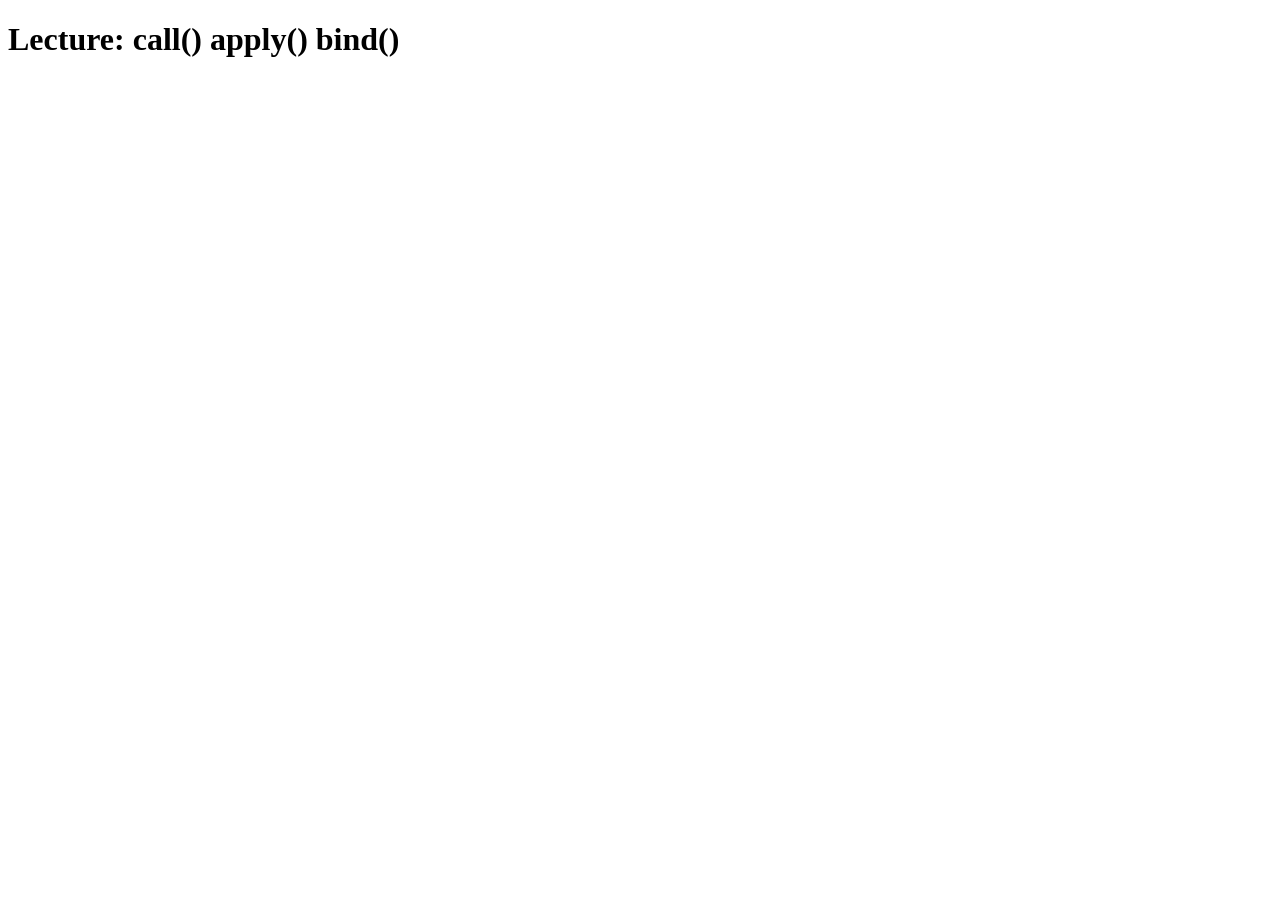
<file: callApplyBind/index.html>
<!DOCTYPE html>
<html lang="en" dir="ltr">
  <head>
    <meta charset="utf-8">
    <title></title>
  </head>
  <body>
    <h1>Lecture: call() apply() bind()</h1>
  </body>
  <script src="script.js" charset="utf-8"></script>
</html>
</file>
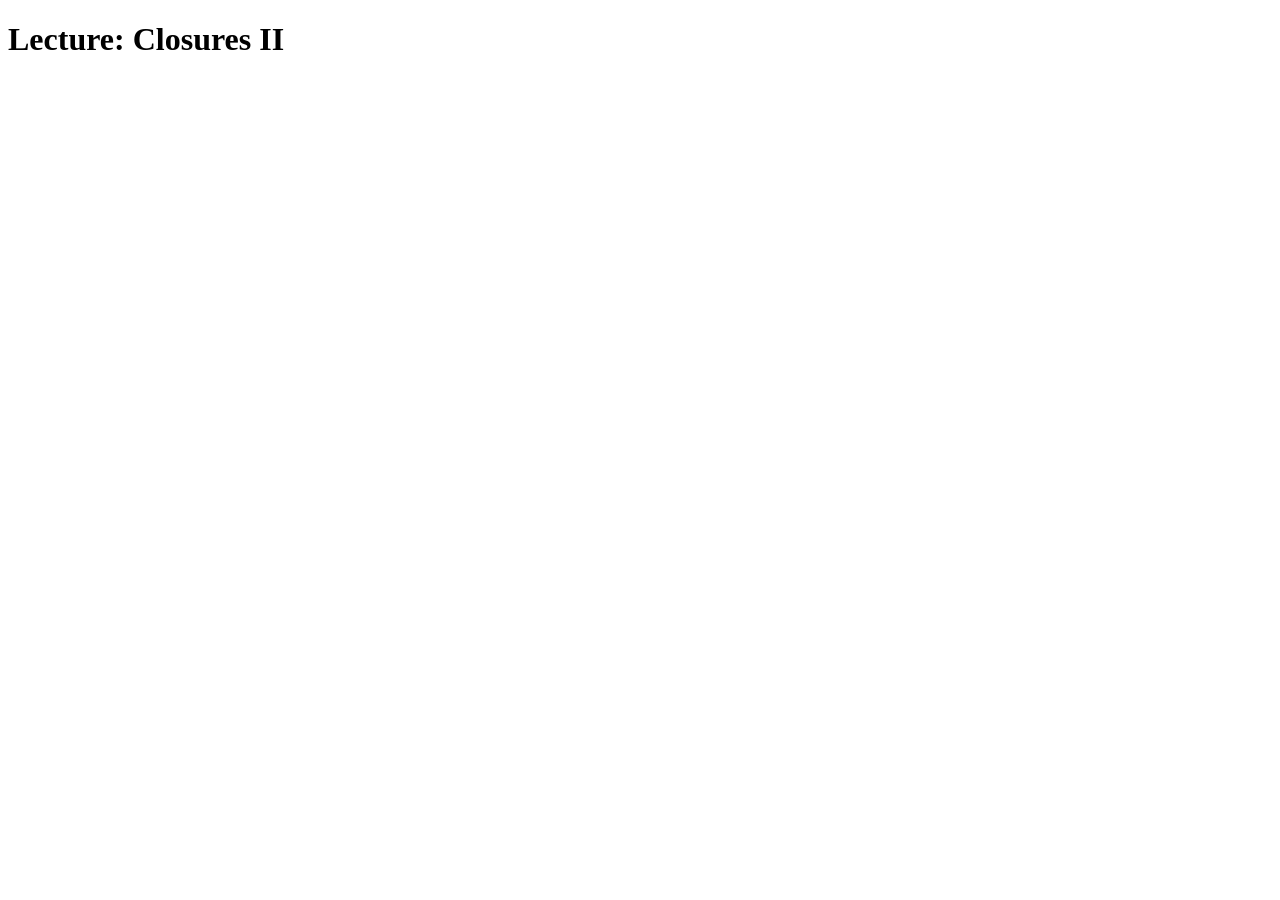
<file: closures/index.html>
<!DOCTYPE html>
<html lang="en" dir="ltr">
  <head>
    <meta charset="utf-8">
    <title></title>
  </head>
  <body>
    <h1>Lecture: Closures II</h1>

  </body>
  <script src="script.js" charset="utf-8"></script>
</html>
</file>
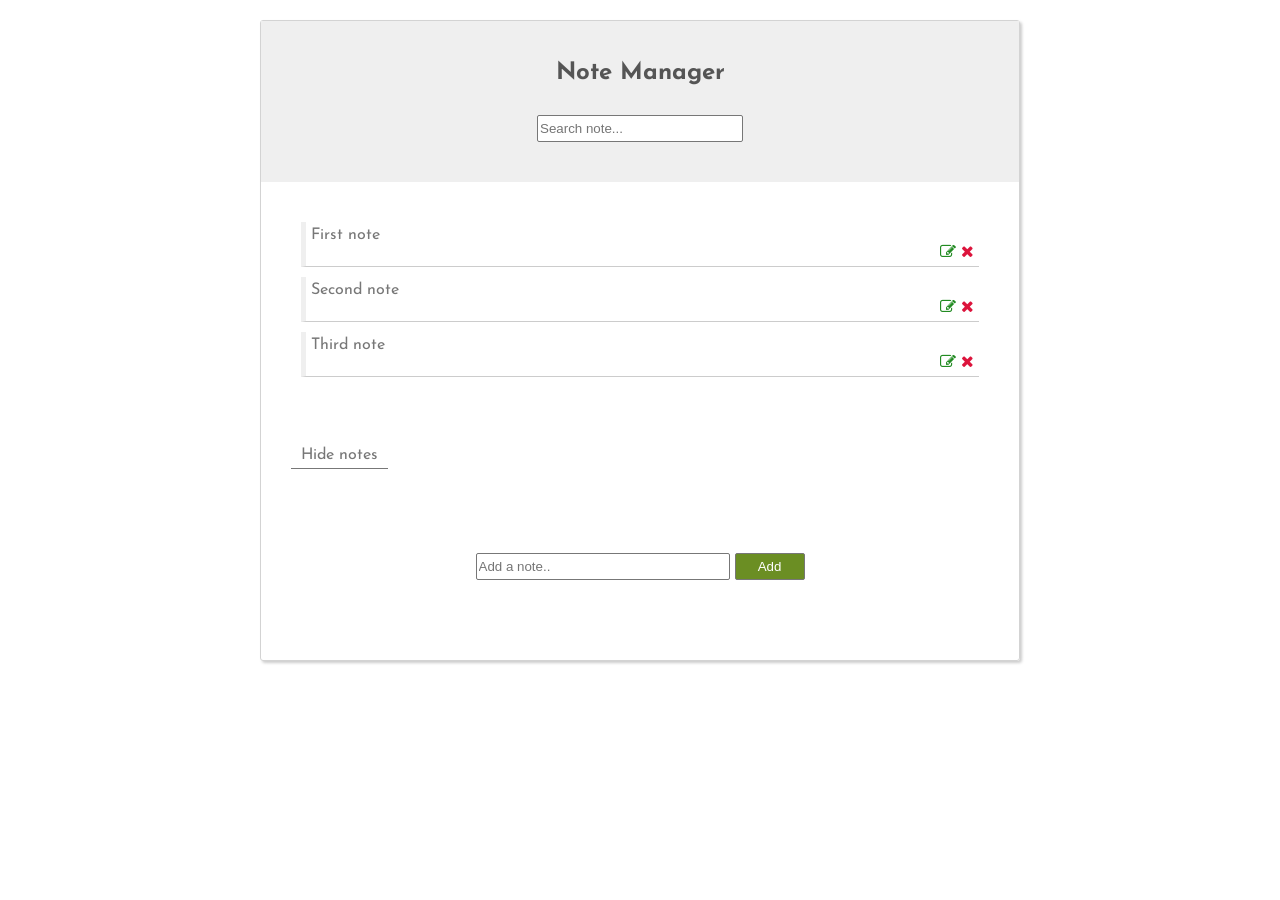
<file: coding task 3/index.html>
<!DOCTYPE html>
<html lang="en">
<head>
	<meta charset="UTF-8">
	<title>Note Manager</title>
	<link rel="stylesheet" type="text/css" href="style.css">
	<link rel="stylesheet" type="text/css" href="css/font-awesome.css">
	<link href="https://fonts.googleapis.com/css?family=Josefin+Sans" rel="stylesheet">

</head>
<body>
	<div class="wrapper">
		<header>
			<h2>Note Manager</h2>
			<form id="search-note">
				<input type="text" placeholder="Search note...">
			</form>
		</header>
		<div class="note-list">
			<ul id="list">
				<li>
					<p>First note</p> 
					<p><i class="fa fa-pencil-square-o"></i><i class="fa fa-times"></i></p>
					<input class="edit-note" type="text">
				</li>
				<li>
					<p>Second note</p>
					<p><i class="fa fa-pencil-square-o"></i><i class="fa fa-times"></i></p>
					<input class="edit-note" type="text">
				</li>
				<li>
					<p>Third note</p>
					<p><i class="fa fa-pencil-square-o"></i><i class="fa fa-times"></i></p>
					<input class="edit-note" type="text">
				</li>
			</ul>
		</div>
		<div id="hide-list">
		    <label for="hide">Hide notes</label>
		    <input type="checkbox" id="hide">
	    </div>
		<div id="add-notes">
			<form id="add">
				<input type="text" placeholder="Add a note.." id="add-input">
				<input type="submit"  value="Add" id="add-btn">
			</form>
		</div>
	</div>
</body>
<script src="script.js"></script>
</html>
</file>
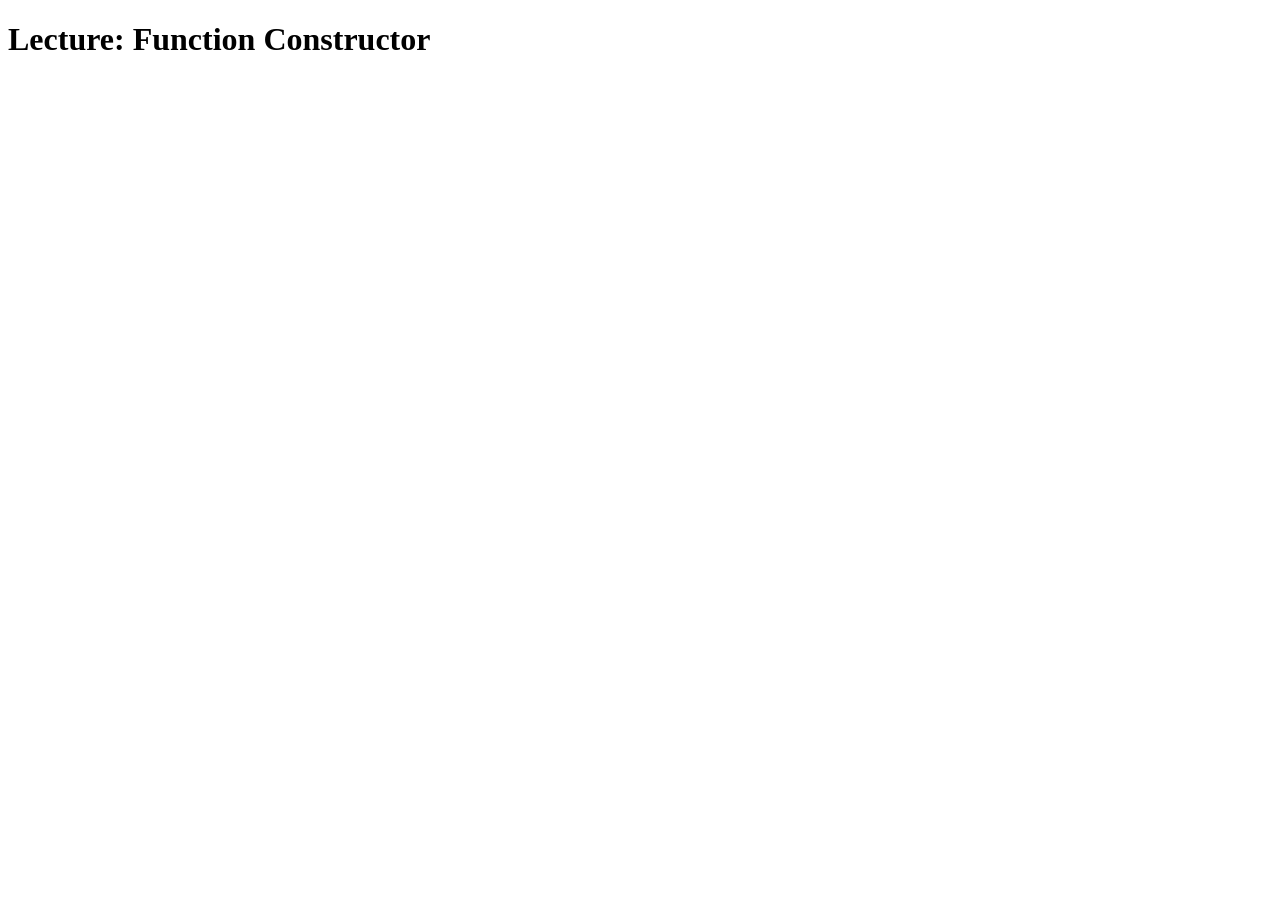
<file: creating objects with functions/index.html>
<!DOCTYPE html>
<html lang="en" dir="ltr">
  <head>
    <meta charset="utf-8">
    <title></title>
  </head>
  <body>
    <h1>Lecture: Function Constructor</h1>
  </body>
  <script src="script.js" charset="utf-8"></script>
</html>
</file>
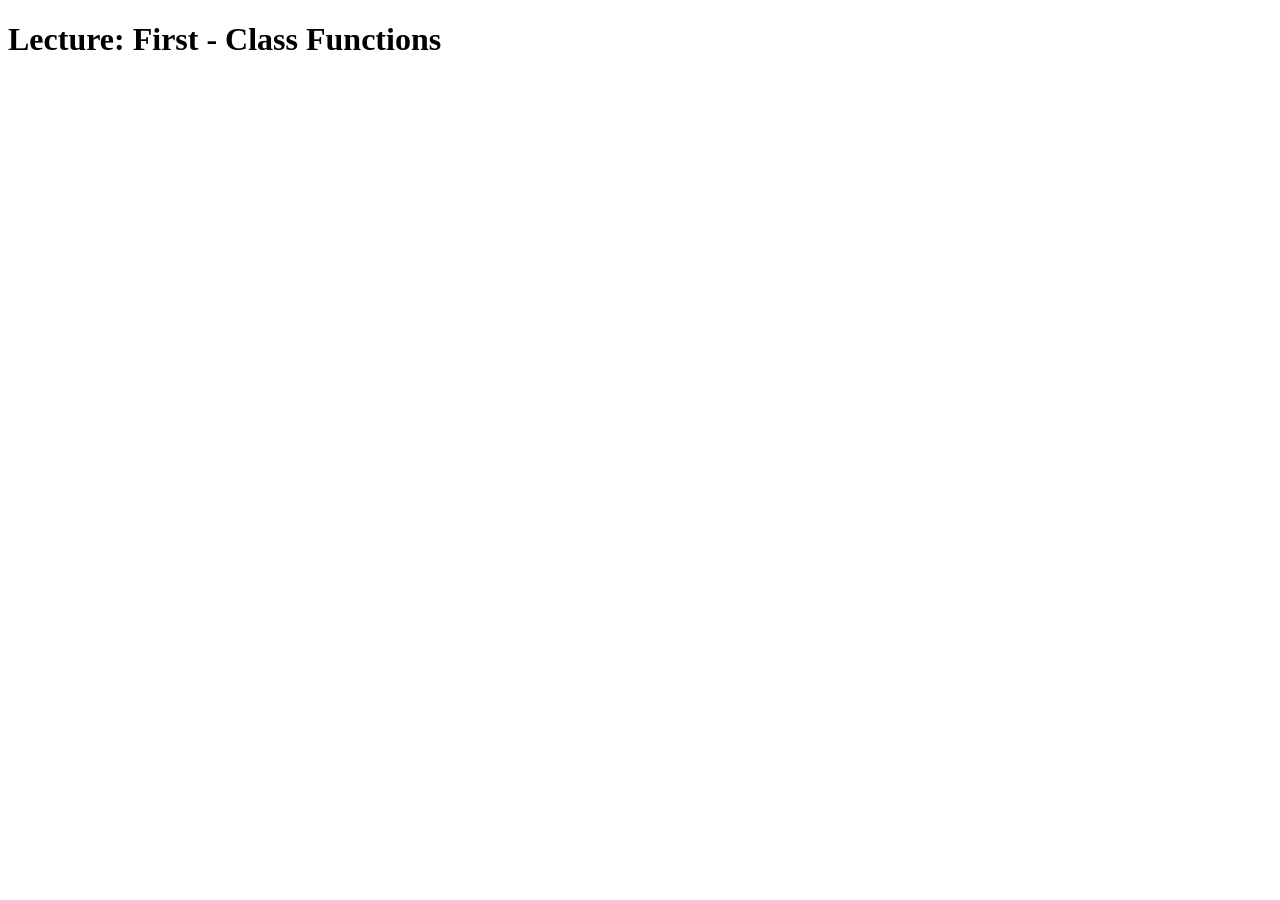
<file: first class functions/index.html>
<!DOCTYPE html>
<html lang="en" dir="ltr">
  <head>
    <meta charset="utf-8">
    <title>First Class Functions  </title>
  </head>
  <body>
    <h1>Lecture: First - Class Functions</h1>
  </body>
  <script src="script.js" charset="utf-8"></script>
</html>
</file>
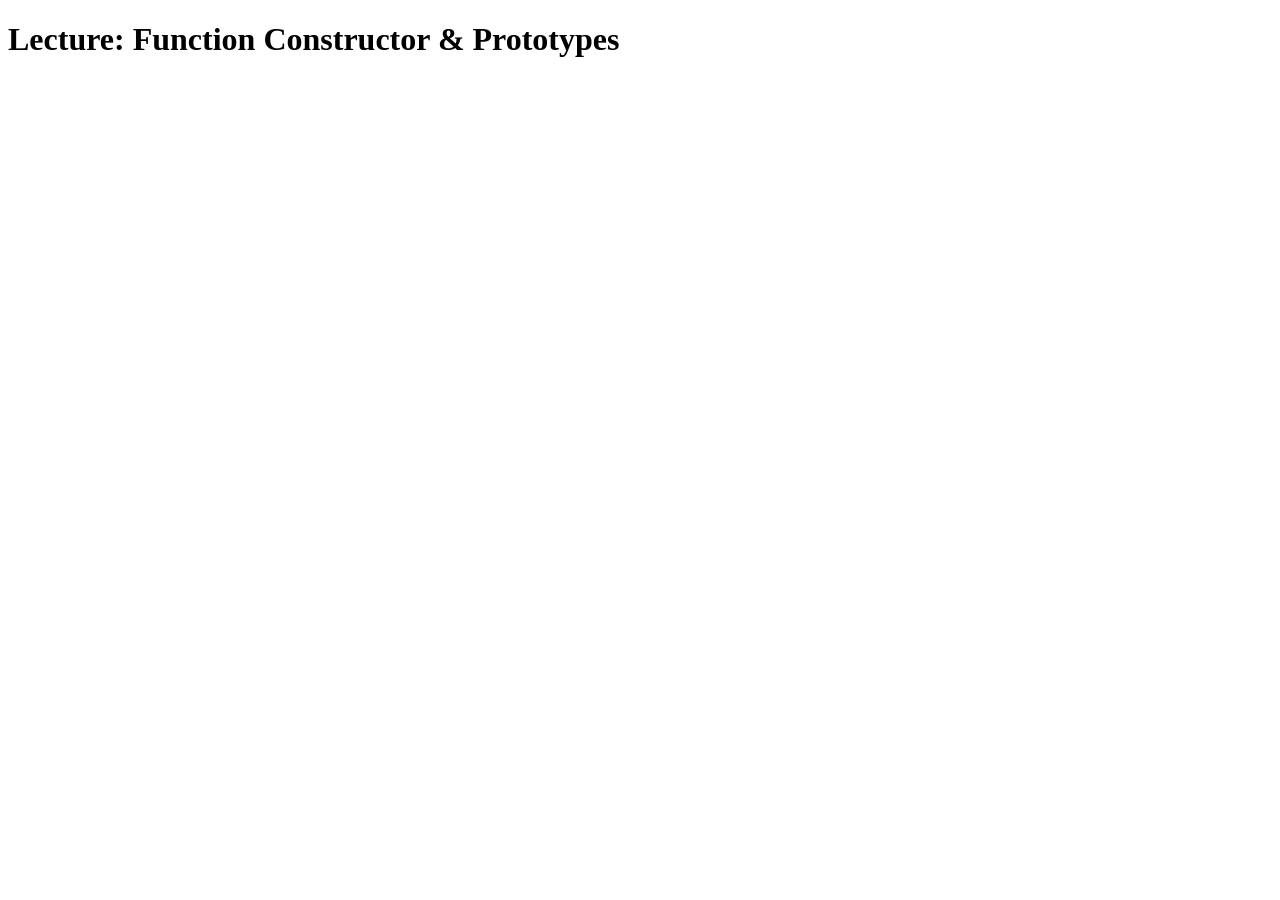
<file: function constructor and prototypes/index.html>
<!DOCTYPE html>
<html lang="en" dir="ltr">
  <head>
    <meta charset="utf-8">
    <title></title>
  </head>
  <body>
    <h1>Lecture: Function Constructor & Prototypes</h1>

  </body>
  <script src="script.js" charset="utf-8"></script>
</html>
</file>
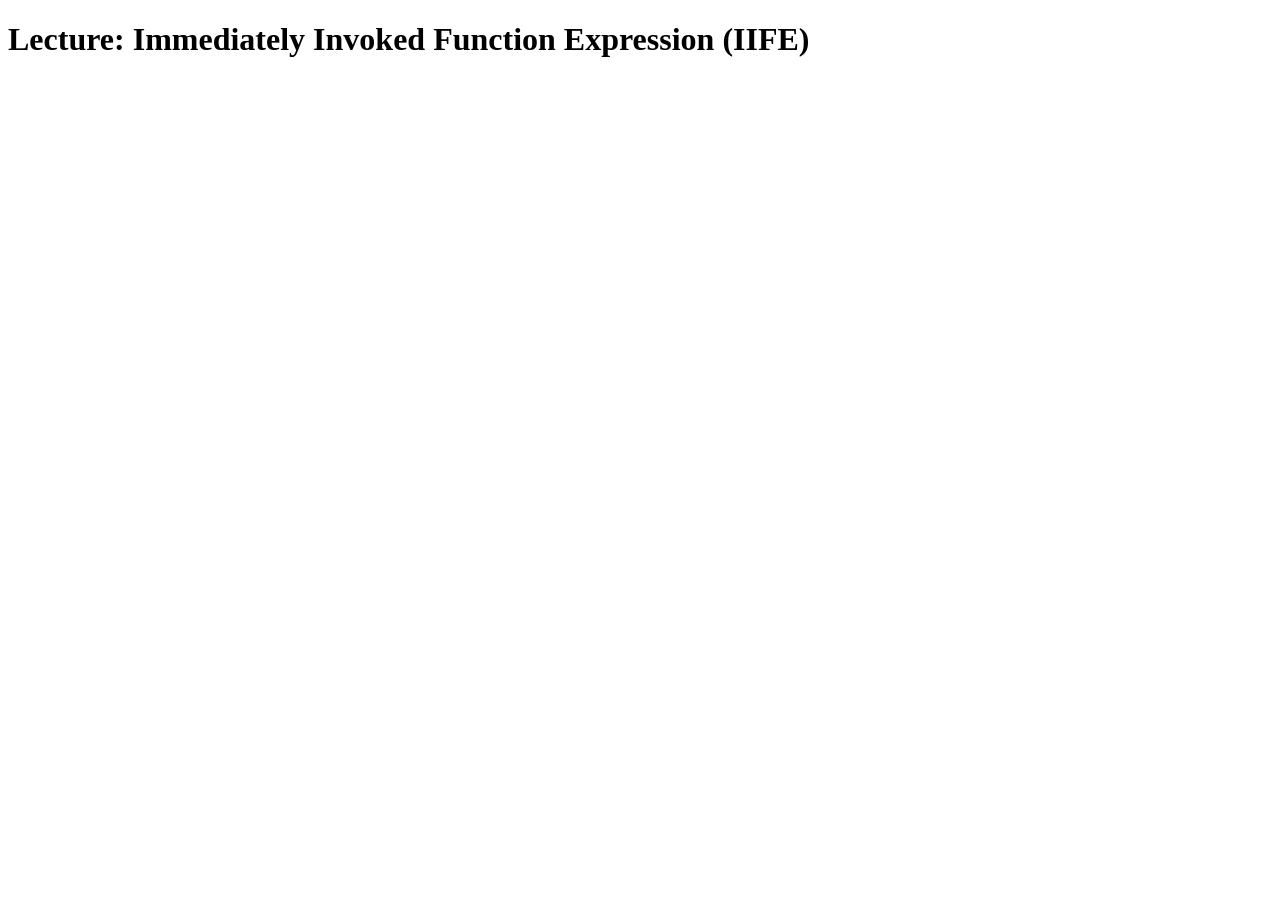
<file: IIFE/index.html>
<!DOCTYPE html>
<html lang="en" dir="ltr">
  <head>
    <meta charset="utf-8">
    <title></title>
  </head>
  <body>
    <h1>Lecture: Immediately Invoked Function Expression (IIFE)</h1>

  </body>
  <script src="script.js" charset="utf-8"></script>
</html>
</file>
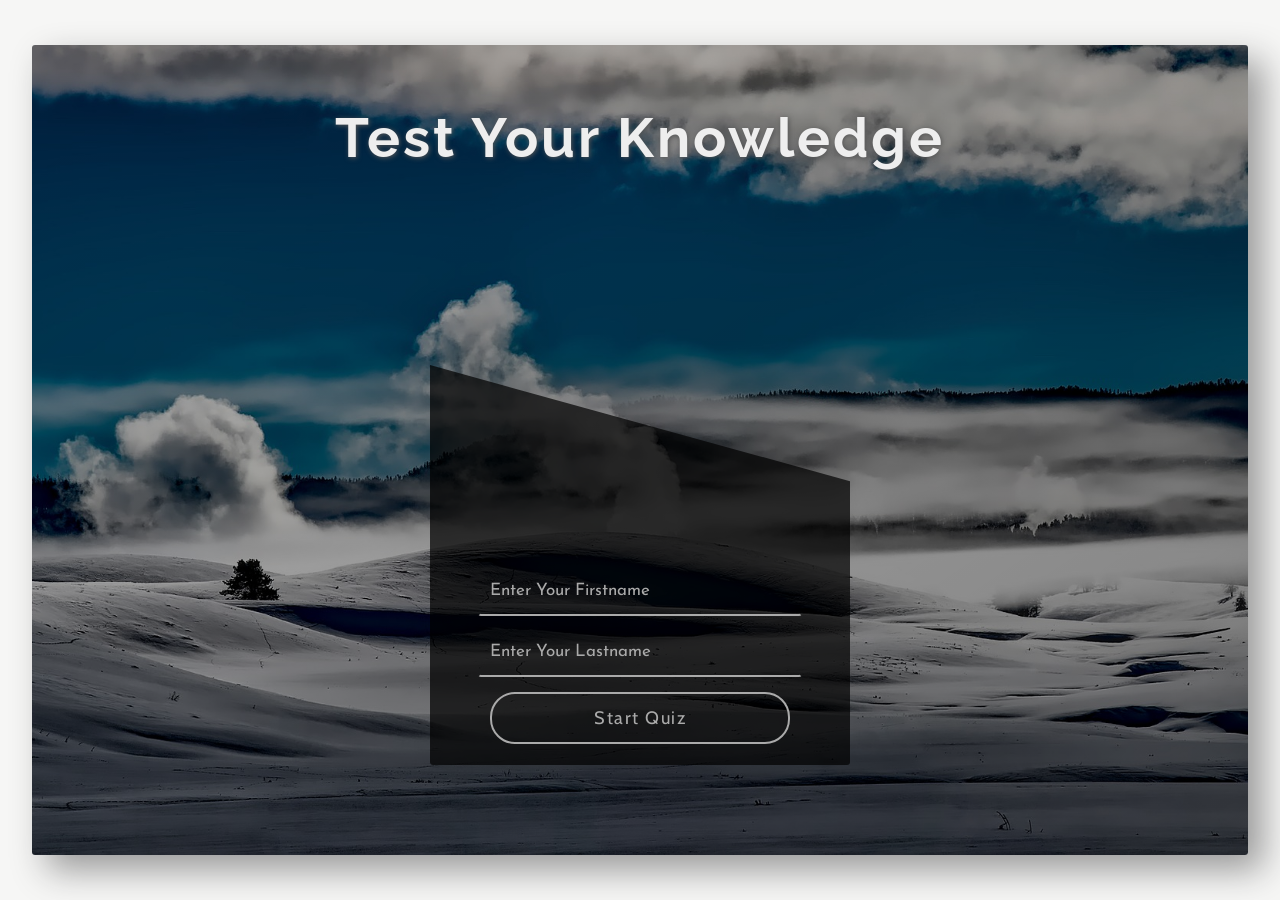
<file: project/index.html>
<!DOCTYPE html>
<html lang="en">
<head>
	<meta charset="UTF-8">
	<title>Quiz</title>
	<link href="https://fonts.googleapis.com/css?family=Cabin" rel="stylesheet">
	<link rel="stylesheet" href="style.css">
	<link href="https://fonts.googleapis.com/css?family=Cormorant+Garamond|Inconsolata" rel="stylesheet">
	<link href="https://fonts.googleapis.com/css?family=Crimson+Text|Raleway" rel="stylesheet">
	<link href="https://fonts.googleapis.com/css?family=Josefin+Sans" rel="stylesheet">

</head>
<body>
<!-- **************************************
 ***********START LANDING PAGE*************
 **************************************-->
    <section class="landing-page-container">

        <div class="landing-page-wrapper">
        <h1 id="landing-page-heading">Test Your Knowledge</h1>
           <div class="landing-inputs-wrapper">
            <input type="text" id="firstname" class="fullname" placeholder="Enter Your Firstname">
            <input type="text" id="lastname" class="fullname" placeholder="Enter Your Lastname">
            <button id="start-quiz-btn">Start Quiz</button>
            </div>
        </div>

    </section>
<!-- ************************************
 ***********END LANDING PAGE*************
 **************************************-->

<!-- *************************************
***********START ADMIN SECTION***********
**************************************-->
  <section class="admin-panel-container" style="display: none">

       <div class='admin-panel-wrapper'>
        <div class="header">
         <h2>Add Questions</h2>
				 <a href=""><button id="admin-logout-btn">Logout</button></a>
        </div>

         <div class="forms-wrapper">
          <button id="question-update-btn">Update</button>
          <button id="question-delete-btn">Delete</button>

          <textarea id="new-question-text" cols="" rows="" placeholder="New Question"></textarea>
          <div class="admin-options-container">
              <div class="admin-option-wrapper">
                  <input type="radio" class="admin-option-0" name="answer" value="0">
                  <input type="text" class="admin-option admin-option-0" value="">
              </div>
              <div class="admin-option-wrapper">
                  <input type="radio" class="admin-option-1" name="answer" value="1">
                  <input type="text" class="admin-option admin-option-1" value="">
              </div>
          </div>

          <button id="question-insert-btn">Insert</button>
         </div>

        <button id="questions-clear-btn">Clear List</button>
       </div>

       <div class="results-list-container">
         <div class="clear">
          <h2>Results</h2>
          <button id="results-clear-btn">Clear Results</button>
         </div>
          <div class="results-list-wrapper">

          <!--
           <p class="person person-1"><span class="person-1">Nick Smith - 5 Points</span><button id="delete-result-btn_1" class="delete-result-btn">Delete</button></p>
          -->
          </div>
       </div>

       <div class="inserted-questions-wrapper">
           <!-- <p><span>1. Question Text</span><button id="question-1">Edit</button></p> -->
      </div>

   </section>
  <!-- *************************************
   ***********END ADMIN SECTION***********
   **************************************-->


<!-- *************************************
 ***********START QUIZ SECTION************
 **************************************-->
   <section class="quiz-container" style="display: none">
    <div class="quiz-wrapper">

        <h2 id="asked-question-text">Why do you want to become developer?</h2>

        <div class="instant-answer-container">
        <img id="emotion" src="images/happy.png">
        <div id="instant-answer-wrapper">
            <p id="instant-answer-text">This is a correct answer</p>
            <button id="next-question-btn">Next</button>
        </div>
        </div>

        <div class="quiz-options-wrapper">
            <div class="choice-0"><span class="choice-0">A</span><p  class="choice-0">test1</p></div>
            <div class="choice-1"><span class="choice-1">B</span><p  class="choice-1">test2</p></div>
            <div class="choice-2"><span class="choice-2">C</span><p  class="choice-2">test3</p></div>
            <div class="choice-3"><span class="choice-3">D</span><p  class="choice-3">test4</p></div>
        </div>

    </div>

<!--***********PROGRESS BAR***********-->
    <div class="progressBar">
        <p id="progress">2/20</p>
        <progress value="30" max="100"></progress>
    </div>
   </section>
<!-- ************************************
 ***********END QUIZ SECTION*************
 **************************************-->

<!-- **************************************
 ***********START FINAL RESULT PAGE********
 **************************************-->
 <section class="final-result-container" style="display: none">
    <div class="final-result-wrapper">
      <div class="final-result">
        <a href=""><button id="final-logout-btn">Logout</button></a>
        <h2 id="final-score-text">Nick Doe -- 56</h2>
       </div>
    </div>
 </section>
<!-- *************************************
 ***********END FINAL RESULT PAGE*********
 **************************************-->
   </body>
   <script src="script.js"></script>
</html>
</file>
<file: coding task 3/style.css>
* {
	margin: 0;
	padding: 0;
}

body {
	font-family: 'Josefin Sans', sans-serif;
    color: #777;
}

.wrapper {
    width: 90%;
    max-width: 760px;
    margin: 20px auto;
    border-radius: 3px;
    box-shadow: 2px 2px 3px rgba(0,0,0,0.2);
    box-sizing: border-box;
    padding: 0 0 20px;
    border: 1px solid lightgray;
}

.changeBg {
    background-color: yellow;
}

.changeFt {
    font-style: italic;
    font-size: 40px;
}

input {
    color: #777;
    outline: none;
    border: 1px solid #777;
}
input:focus {
    border: 1px solid green;
}
header {
    text-align: center;
    background: #efefef;
}

header h2 {
    padding: 40px 0 20px 0;
    color: #555;
}

header #search-note input{
    padding: 5px 2px;
    width: 200px;
    border-radius: 2px;
    margin: 10px 0 40px 0;
}

.note-list ul {
    list-style: none;
    padding: 40px;
}

.note-list ul li {
    padding: 5px;
    margin-bottom: 10px;
    border-bottom: 0.1px solid #ccc;
    border-left: 5px solid #efefef;
}

.note-list ul li p:nth-child(2) {
    text-align: right;
}

.note-list ul li p i {
    cursor: pointer;
    margin-left: 5px;
}

.note-list ul li p i.fa-pencil-square-o{
    color: #228B22;
}
.note-list ul li p i.fa-times {
    color: #DC143C;
}
.note-list ul li input {
    display: none;
    padding: 5px 0;
    width: 70%;
    margin: 5px auto 0 auto;
}

#add-notes {
    padding: 60px 0;
}
#hide-list {
    margin: 20px;
}
#hide-list label {
    padding: 5px 10px;
    margin: 10px;
    border-bottom: 1px solid #777;
    user-select: none;
}

#hide-list label:hover {
    background: #efefef;
}

#hide-list input[type='checkbox'] {
    display: none;
}

form#add{
    margin-top: 10px;
    text-align: center;
}

form#add input{
    border-radius: 2px;
}

form#add input[type='text'] {
    padding: 5px 0 5px 2px;
    width: 250px;
}

form#add input[type='submit'] {
    padding: 5px 0;
    width: 70px;
    background: #6B8E23;
    color: #fff;
} 

form#add input[type='submit']:hover {
    background: #7c9f34;
}
</file>
<file: project/style.css>
* {
    margin: 0;
    padding: 0;
}

body {
    background-color: rgba(227, 226, 223, .3);
}


/**************************************
*********START LANDING SECTION*********
**************************************/

section.landing-page-container {
    height: 100vh;
    width: 100%;
    overflow: hidden;
}

div.landing-page-wrapper {
    background: linear-gradient(to bottom right,rgba(0, 0, 0, .3), rgba(0, 0, 0, .5)), url("images/landing-bg.jpg") no-repeat center;
    font-family: 'Raleway', sans-serif;
    height: 90vh;
    width: 95%;
    margin: 5vh 2.5%;
    position: relative;
    box-shadow: 15px 15px 35px #999;
    background-size: cover;
    border-radius: 3px;
    animation: fade .8s;
}

h1#landing-page-heading {
    text-align: center;
    font-size: 55px;
    color: #eee;
    text-shadow: 1px 1px 5px #555;
    letter-spacing: 3px;
    padding-top: 60px;
}


div.landing-inputs-wrapper {
    clip-path: polygon(100% 34%, 100% 35%, 100% 100%, 0 100%, 0 7%);
    background: rgba(0, 0, 0, .7);
    padding: 220px 10px 10px 10px;
    width: 400px;
    height: 200px;
    position: absolute;
    top: 50%;
    left: 50%;
    transform: translate(-50%, -50%);
    color: #fff;
    border-radius: 3px;
    margin-top: 100px;
    animation: fade 1.5s;
}

@keyframes fade {
    0% {
        opacity: 0;
    }
    100% {
        opacity: 1;
    }
}

div.landing-inputs-wrapper input {
    width: 300px;
    font-size: 17px;
    font-family: 'Josefin Sans', sans-serif;
    padding: 15px 10px;
    margin: 10px auto;
    background: transparent;
    border-radius: 3px;
    color: #eee;
    outline: none;
    border-color: transparent;
    border-bottom: 2px solid #aaa;
    transition: all .3s;
    display: block;
}

div.landing-inputs-wrapper input::-webkit-input-placeholder { /* Chrome/Opera/Safari */
  color: #aaa;
}
div.landing-inputs-wrapper input::-moz-placeholder { /* Firefox 19+ */
  color: #aaa;
}

div.landing-inputs-wrapper input:focus {
    border-bottom: 2px solid #fff;
     border-bottom: 2px solid #fff;
}

#start-quiz-btn {
    font-family: 'Cabin', sans-serif;
    width: 300px;
    padding: 13px 10px;
    margin: 15px auto;
    font-size: 18px;
    letter-spacing: 1.5px;
    border-radius: 25px;
    border: 2px solid #aaa;
    outline: none;
    color: #aaa;
    background: transparent;
    display: block;
    transform: translateX(0px);
    transition: all .3s;
}

#start-quiz-btn:hover {
    border: 2px solid #fff;
    color: #fff;
    transform: translateX(-1px);
}
/**************************************
***********END LANDING SECTION*********
**************************************/


/**************************************
*********START ADMIN SECTION***********
**************************************/

section.admin-panel-container {
    height: 90vh;
    width: 95%;
    margin: 5vh 2.5%;
    position: relative;
    background: linear-gradient(to bottom right,rgba(0, 0, 0, .3), rgba(0, 0, 0, .7)), url("images/admin-bg.jpg") no-repeat center;
    box-shadow: 15px 15px 35px #999;
    background-size: cover;
    overflow: hidden;
    animation: fade .8s;
}

div.admin-panel-wrapper {
    width: 60%;
    height: 65%;
    position: absolute;
    left: 40px;
    top: 40px;
    background: rgba(0, 0, 0, .65);
    border-radius: 3px;
    overflow: auto;
}

div.admin-panel-wrapper::-webkit-scrollbar {
    background: rgba(0,0,0,.2);
    width: 15px
}

div.admin-panel-wrapper::-webkit-scrollbar-thumb {
      background-color: #333;
}

div.header{
    overflow: hidden;
}

div.header h2 {
    font-family: 'Josefin Sans', sans-serif;
    font-size: 30px;
    text-align: left;
    width: 50%;
    float: left;
    padding: 20px;
    color: #fff;
}

div.forms-wrapper {
    width: 80%;
    margin: 1% auto;
}

#new-question-text {
    font-family: 'Josefin Sans', sans-serif;
    font-size: 18px;
    color: #eee;
    max-width: 500px;
    min-width: 300px;
    width: 50%;
    height: 60px;
    border-radius: 2px;
    border: .5px solid #eee;
    display: block;
    margin: 10px 0 10px 80px;
    padding: 7px;
    outline: none;
    background: #444;
    transition: all .5s;
}

#new-question-text:focus {
    border: .5px solid #3b8beb;
    background: #555;
}

div.admin-option-wrapper {
    position: relative;
    width: 70%;
}

div.forms-wrapper input[type="text"] {
    width: 300px;
    font-family: 'Josefin Sans', sans-serif;
    font-size: 17px;
    color: #eee;
    display: block;
    margin: 10px 0 10px 80px;
    padding: 10px 5px;
    border-radius: 2px;
    border: .5px solid #eee;
    outline: none;
    background: #444;
    animation: fade .5s;
    transition: all .5s;
}

div.forms-wrapper input[type="text"]:focus {
    border: .5px solid #3b8beb;
    background: #555;
}

div.forms-wrapper input[type="radio"] {
    position: absolute;
    left: 60px;
    top: 15px;
}

#question-insert-btn {
    font-family: 'Cabin', sans-serif;
    margin-left: 80px;
    padding: 10px 10px;
    width: 120px;
    color: #eee;
    font-size: 16px;
    letter-spacing: 1.5px;
    background: #222;
    border-radius: 25px;
    outline: none;
    border: 1px solid #ccc;
    transition: background .3s, border .3s, box-shadow .3s;
}

#question-insert-btn:hover {
    color: #eee;
    border: 1px solid #fff;
    background: #555;
}

#admin-logout-btn {
    font-family: 'Cabin', sans-serif;
    font-size: 15px;
    float: right;
    margin: 20px;
    background-color: #222;
    border-radius: 25px;
    width: 110px;
    letter-spacing: 1.5px;
    color: #eee;
    padding: 10px;
    border: 1px solid #ccc;
    outline: none;
    transition: all .3s;
}

#admin-logout-btn:hover {
    color: #fff;
    border: 1px solid #fff;
    background-color: #555;
}

#questions-clear-btn {
    letter-spacing: 1.5px;
    font-family: 'Cabin', sans-serif;
    color: #eee;
    font-size: 16px;
    padding: 10px;
    border-radius: 25px;
    width: 120px;
    background: #222;
    position: absolute;
    right: 15px;
    bottom: 20px;
    border: 1px solid #ccc;
    outline: none;
    transition: all .3s;
}

#questions-clear-btn:hover {
    border: 1px solid #fff;
    background: #555;
}

#question-update-btn {
    font-family: 'Cabin', sans-serif;
    padding: 10px;
    margin-left: 80px;
    width: 110px;
    color: #eee;
    font-size: 16px;
    letter-spacing: 1.5px;
    background: #222;
    border-radius: 25px;
    border: 1px solid #ccc;
    outline: none;
    visibility: hidden;
    transition: background .3s, border .3s, box-shadow .3s;
}

#question-update-btn:hover {
    border: 1px solid #fff;
    background: #555;
    color: #fff;
}

#question-delete-btn {
    font-family: 'Cabin', sans-serif;
    margin-left: 80px;
    padding: 10px;
    width: 110px;
    color: #eee;
    font-size: 16px;
    letter-spacing: 1.5px;
    background: #222;
    border-radius: 25px;
    border: 1px solid #ccc;
    outline: none;
    visibility: hidden;
    transition: background .3s, border .3s, box-shadow .3s;
}

#question-delete-btn:hover {
    border: 1px solid #fff;
    background: #555;
}


div.inserted-questions-wrapper {
    padding: 10px 0;
    width: 60%;
    height: 20%;
    position: absolute;
    left: 40px;
    bottom: 40px;
    background: rgba(0, 0, 0, .65);
    border-radius: 3px;
    overflow: auto;
}

div.inserted-questions-wrapper::-webkit-scrollbar {
    background: rgba(0,0,0,.2);
    width: 15px;
}

div.inserted-questions-wrapper::-webkit-scrollbar-thumb {
      background-color: #333;
}

div.inserted-questions-wrapper p {
    color: #eee;
    background: #444;
    padding: 6px 10px;
    width: 92%;
    margin: 5px auto;
    border-radius: 2px;
    border: 1px solid #ccc;
    transition: background .3s;
}

div.inserted-questions-wrapper p:hover {
    border: 1px solid #fff;
    background: #555;
}

div.inserted-questions-wrapper p span {
    font-family: 'Josefin Sans', sans-serif;
    font-size: 16px;
}

div.inserted-questions-wrapper p button {
    font-family: 'Cabin', sans-serif;
    float: right;
    color: #eee;
    padding: 4px 10px;
    margin-top: -4px;
    border: 1px solid #ccc;
    border-radius: 25px;
    letter-spacing: 1.5px;
    background-color: #222;
    transition: all .3s;
}

div.inserted-questions-wrapper p button:hover {
    background: #777;
    border: 1px solid #fff;
}

div.results-list-container {
    width: 30%;
    position: absolute;
    height: 90%;
    right: 35px;
    top: 5%;
    background: rgba(0, 0, 0, .65);
    border-radius: 3px;
    overflow: auto;
}

.clear {
    overflow: hidden;
}

div.results-list-container h2 {
    font-family: 'Josefin Sans', sans-serif;
    font-size: 30px;
    color: #eee;
    text-align: left;
    float: left;
    padding: 20px;
}

#results-clear-btn {
    font-family: 'Cabin', sans-serif;
    letter-spacing: 1.5px;
    float: right;
    margin: 10px;
    color: #eee;
    font-size: 16px;
    padding: 10px;
    border-radius: 25px;
    width: 130px;
    background: #222;
    outline: none;
    border: 1px solid #ccc;
    transition: all .3s;
}

#results-clear-btn:hover {
    border: 1px solid #fff;
    background: #555;
    color: #fff;
}

div.results-list-container::-webkit-scrollbar {
    background: rgba(0,0,0,.2);
    width: 15px
}

div.results-list-container::-webkit-scrollbar-thumb {
      background-color: #333;
}
div.results-list-container p {
    font-family: 'Josefin Sans', sans-serif;
    width: 90%;
    padding: 5px;
    margin: 10px auto;
    text-align: center;
    border-radius: 2px;
    border: 1px solid #ccc;
    text-transform:capitalize;
    overflow: hidden;
    color: #eee;
    background: #444;
    transition: background .3s, border .3s;
}

div.results-list-container p:hover {
    border: 1px solid #eee;
    background: #555;
}

div.results-list-container p span {
    margin: 5px;
    float: left;
    font-size: 17px;
}

.delete-result-btn {
    font-family: 'Cabin', sans-serif;
    letter-spacing: 1.5px;
    display: block;
    float: right;
    padding: 5px 10px;
    border-radius: 25px;
    color: #eee;
    background: #222;
    border: 1px solid #ccc;
    outline: none;
    transition: background .3s, border .3s;
}

.delete-result-btn:hover {
    background: #777;
    border: 1px solid #fff;
}
/**************************************
***********END LANDING SECTION*********
**************************************/

/**************************************
***********START QUIZ SECTION**********
**************************************/
section.quiz-container {
    height: 90vh;
    width: 95%;
    margin: 5vh 2.5%;
    position: relative;
    background: linear-gradient(to bottom right,rgba(0, 0, 0, .35), rgba(0, 0, 0, .75)), url("images/quiz-bg.jpg") no-repeat center;
    box-shadow: 0px 10px 25px #aaa;
    background-size: cover;
    overflow: hidden;
    animation: fade .8s;
}

div.quiz-wrapper {
    position: absolute;
    width: 60%;
    height: 80vh;
    background: rgba(0, 0, 0, .65);
    margin: 5vh 5% 5vh 3%;
    border-radius: 3px;
    overflow: auto;
}

div.quiz-wrapper::-webkit-scrollbar {
    background: rgba(0,0,0,.2);
    width: 15px
}

div.quiz-wrapper::-webkit-scrollbar-thumb {
      background-color: #333;
}


h2#asked-question-text {
    font-family: 'Raleway', sans-serif;
    color: #eee;
    text-indent: 15px;
    font-size: 26px;
    width: 90%;
    margin: 30px auto 10px auto;
}

div.instant-answer-container {
    width: 80%;
    margin: auto;
    position: relative;
    opacity: 0;
}

div#instant-answer-wrapper {
    border-radius: 5px;
    padding: 10px;
    overflow: hidden;
}

div#instant-answer-wrapper::before {
    content: " ";
    height: 0;
    position: absolute;
    width: 0;
    z-index: 1;
    left: 43px;
    bottom: 16px;
    border: medium solid white;
    border-width: 8px 8px 8px 0;
    border-color: transparent #eee transparent transparent;
}


#emotion {
    display: block;
    float: left;
    margin: 14px 15px;
}

div.red {
    border: 1px solid #e62739;
    background-color: rgba(250, 0, 0, .3);
}

div.green {
    border: 1px solid #4CAF50;
    background-color: rgba(0, 250, 0, .2);
}

div#instant-answer-wrapper p {
    font-family: 'Josefin Sans', sans-serif;
    color: #eee;
    float: left;
    width: 80%;
    margin-top: 8px;
}

div#instant-answer-wrapper button {
    font-family: 'Cabin', sans-serif;
    display: inline;
    float: right;
    padding: 4px 10px;
    background: #222;
    outline: none;
    border: 1px solid #eee;
    color: #eee;
    border-radius: 25px;
    letter-spacing: 1.5px;
    font-size: 16px;
    transition: background .3s, color .3s, border .3s;
}

div#instant-answer-wrapper button:hover {
    background: #777;
    color: #fff;
    border: 1px solid #fff;
}

div.quiz-options-wrapper {
    width: 80%;
    margin: 40px auto 0 auto;
}

div.quiz-options-wrapper div {
    margin-bottom: 20px;
    border: 1px solid #eee;
    border-radius: 3px;
    padding: 20px 0;
    position: relative;
    transition: all .5s;
    background-color: #444;
    overflow: hidden;
    animation: fade 1s;
}


div.quiz-options-wrapper div:hover {
    border: 1px solid #fff;
    bottom: .5px;
    background-color: #555;
    cursor: pointer;
}

div.quiz-options-wrapper div:hover > p
{
    color: #fff;
}


div.quiz-options-wrapper div span {
    display: block;
    padding: 5px 10px;
    float: left;
    text-align: center;
    margin-left: 20px;
    font-size: 25px;
    border: 1px solid #eee;
    color: #eee;
    font-weight: bold;
    border-radius: 3px;
    transition: all .2s;
    background: rgba(65, 179, 163, .5)
}

div.quiz-options-wrapper div span::before {
    content: " ";
    height: 0;
    position: absolute;
    width: 0;
    z-index: 1;
    left: 31px;
    bottom: -0px;
    border: medium solid white;
    border-width: 10px 10px 10px 10px;
    border-color: #eee transparent transparent transparent;
    transition: all .2s;

}

div.quiz-options-wrapper div:hover > span {
    border: 1px solid #ddd;
    color: #fff;
    background-color: rgba(65, 179, 163, .7);
}

div.quiz-options-wrapper div:hover > span::before {
    border-color: #fff transparent transparent transparent;
}

div.quiz-options-wrapper div p {
    font-family: 'Josefin Sans', sans-serif;
    float: left;
    margin-left: 10px;
    font-size: 20px;
    color: #eee;
    transition: all .2s;
}

/*PROGRES BAR*/

div.progressBar {
    font-family: 'Cormorant Garamond', serif;
    background: rgba(0, 0, 0, .65);
    position: absolute;
    right: 9%;
    width: 300px;
    height: 300px;
    margin-top: 15%;
    display: flex;
    justify-content: center;
}


div.progressBar progress {
    position: absolute;
    width: 250px;
    height: 25px;
    display: block;
    bottom: 40px;
}


progress {
    /* Reset the default appearance */
    -webkit-appearance: none;
    -moz-appearance: none;
    appearance: none;
}

/* Determinate */
progress[value] {
    /* Reset the default appearance */
    -webkit-appearance: none;
    -moz-appearance: none;
    appearance: none;
}

/* Indeterminate */
progress:not([value]) {
    /* Reset the default appearance */
    -webkit-appearance: none;
    -moz-appearance: none;
    appearance: none;
}

progress::-webkit-progress-bar {
    background: #aaa;
    box-shadow: 0 2px 3px rgba(0,0,0,0.2) inset;
    border-radius: 25px;
    border: 1px solid #eee;
}

progress::-webkit-progress-value {
    background-color: #444;
    border-radius: 25px;
}

progress::-moz-progress-bar {
    background-color: #444;
    border-radius: 3px;
}


p#progress {
    border: 1px solid #eee;
    position: absolute;
    top: 70px;
    padding: 30px 40px;
    font-size: 75px;
    font-weight: bold;
    color: #eee;
    border-radius: 3px;
    background-color: #444;
}

/**************************************
*********END LANDING SECTION***********
**************************************/

/**************************************
******START FINAL RESULT SECTION*******
**************************************/

section.final-result-container {
    font-family: 'Raleway', sans-serif;
    height: 90vh;
    width: 95%;
    margin: 5vh 2.5%;
    position: relative;
    box-shadow: 0px 10px 25px #aaa;
    background: linear-gradient(to bottom right,rgba(0, 0, 0, .35), rgba(0, 0, 0, .75)), url("images/final-bg.jpeg") no-repeat center;
    background-size: cover;
    border-radius: 3px;
    animation: fade .8s;
}

div.final-result-wrapper {
    height: 90vh;
    width: 90%;
    margin: 5vh 5%;
    position: relative;
}

div.final-result {
    width: 70%;
    height: 70vh;
    position: absolute;
    top: 50%;
    left: 50%;
    transform: translate(-50%, -50%);
    background: rgba(0, 0, 0, .65);
    border-radius: 3px;
    overflow: auto;
}

h2#final-score-text {
    width: 80%;
    text-align: center;
    margin: 230px auto 0 auto;
    font-size: 25px;
    color: #eee;
}

button#final-logout-btn {
    font-family: 'Cabin', sans-serif;
    font-size: 16px;
    margin: 10px;
    padding: 10px;
    float: right;
    border-radius: 25px;
    width: 110px;
    letter-spacing: 1.5px;
    color: #eee;
    background: #222;
    outline: none;
    border: 1px solid #ccc;
    transition: all .3s;
}

button#final-logout-btn:hover {
    border: 1px solid #fff;
    background: #555;
}
/**************************************
******END FINAL RESULT SECTION*********
**************************************/
</file>
